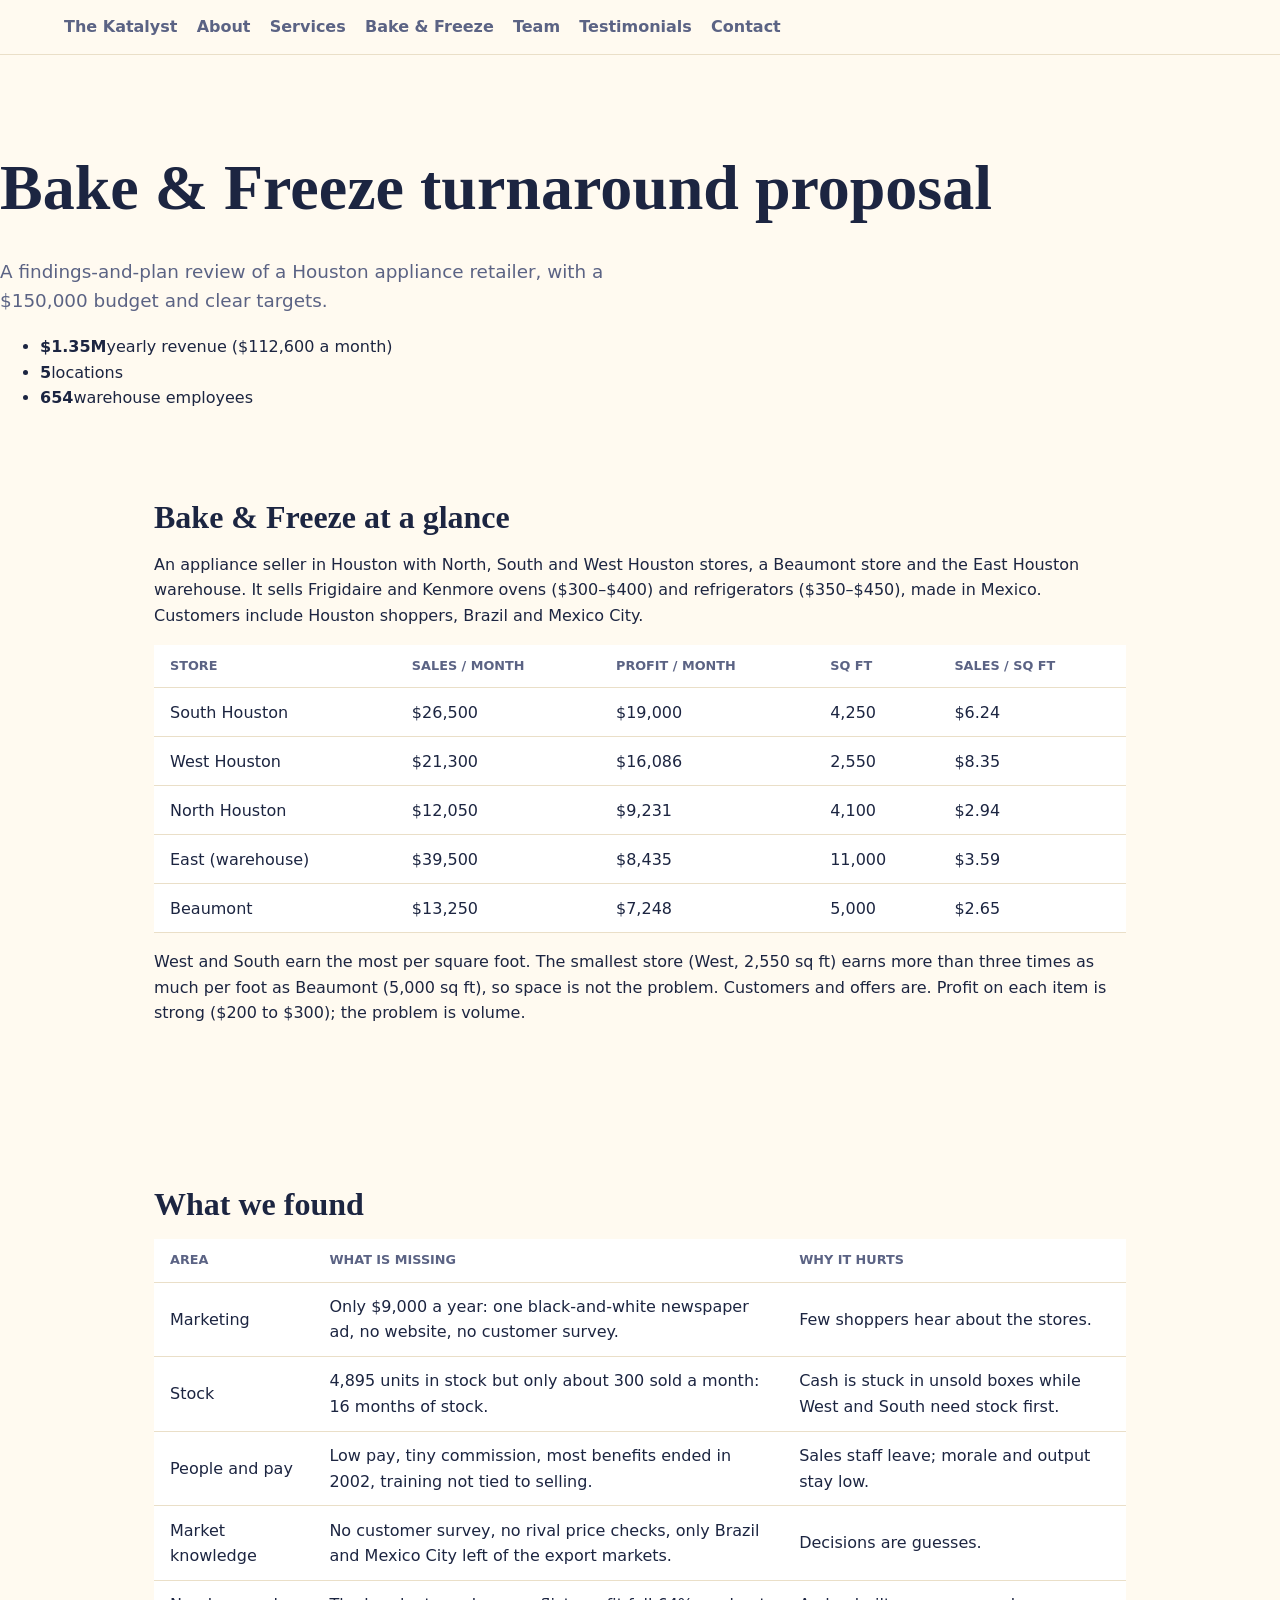
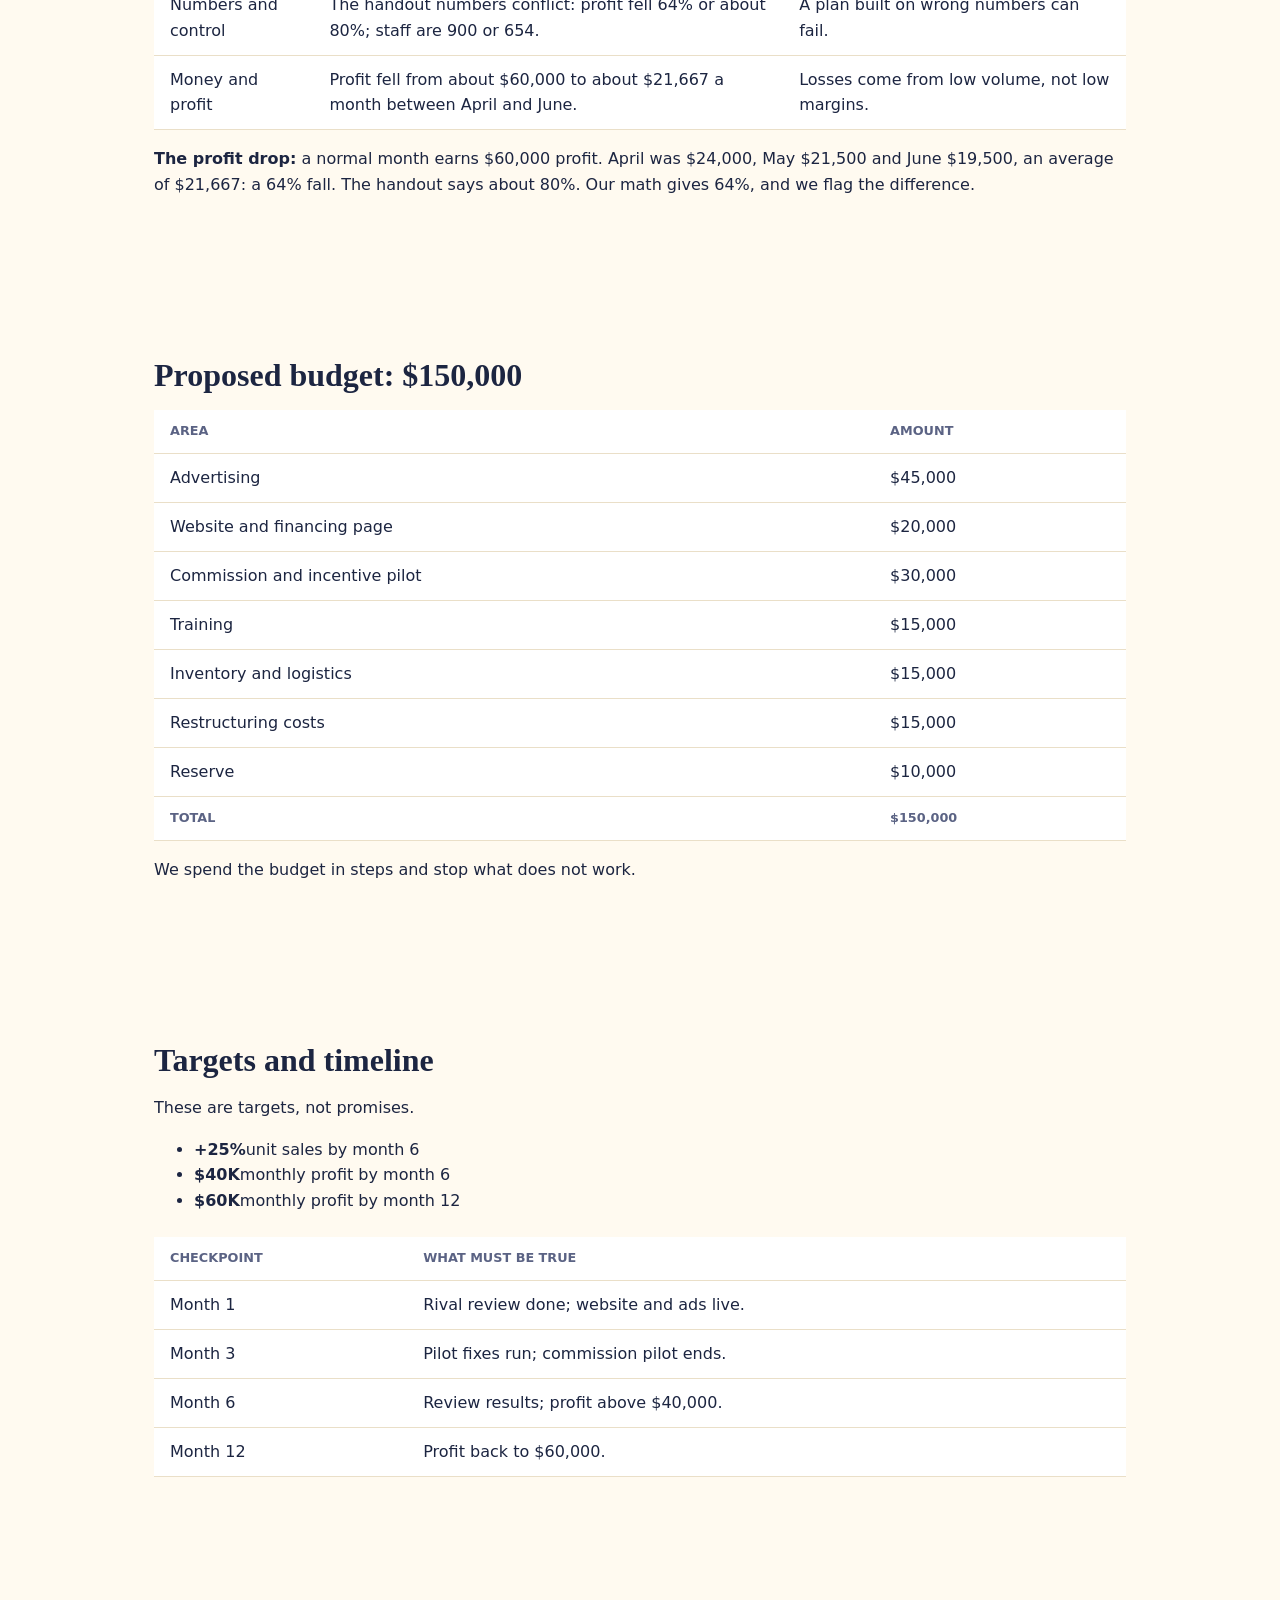
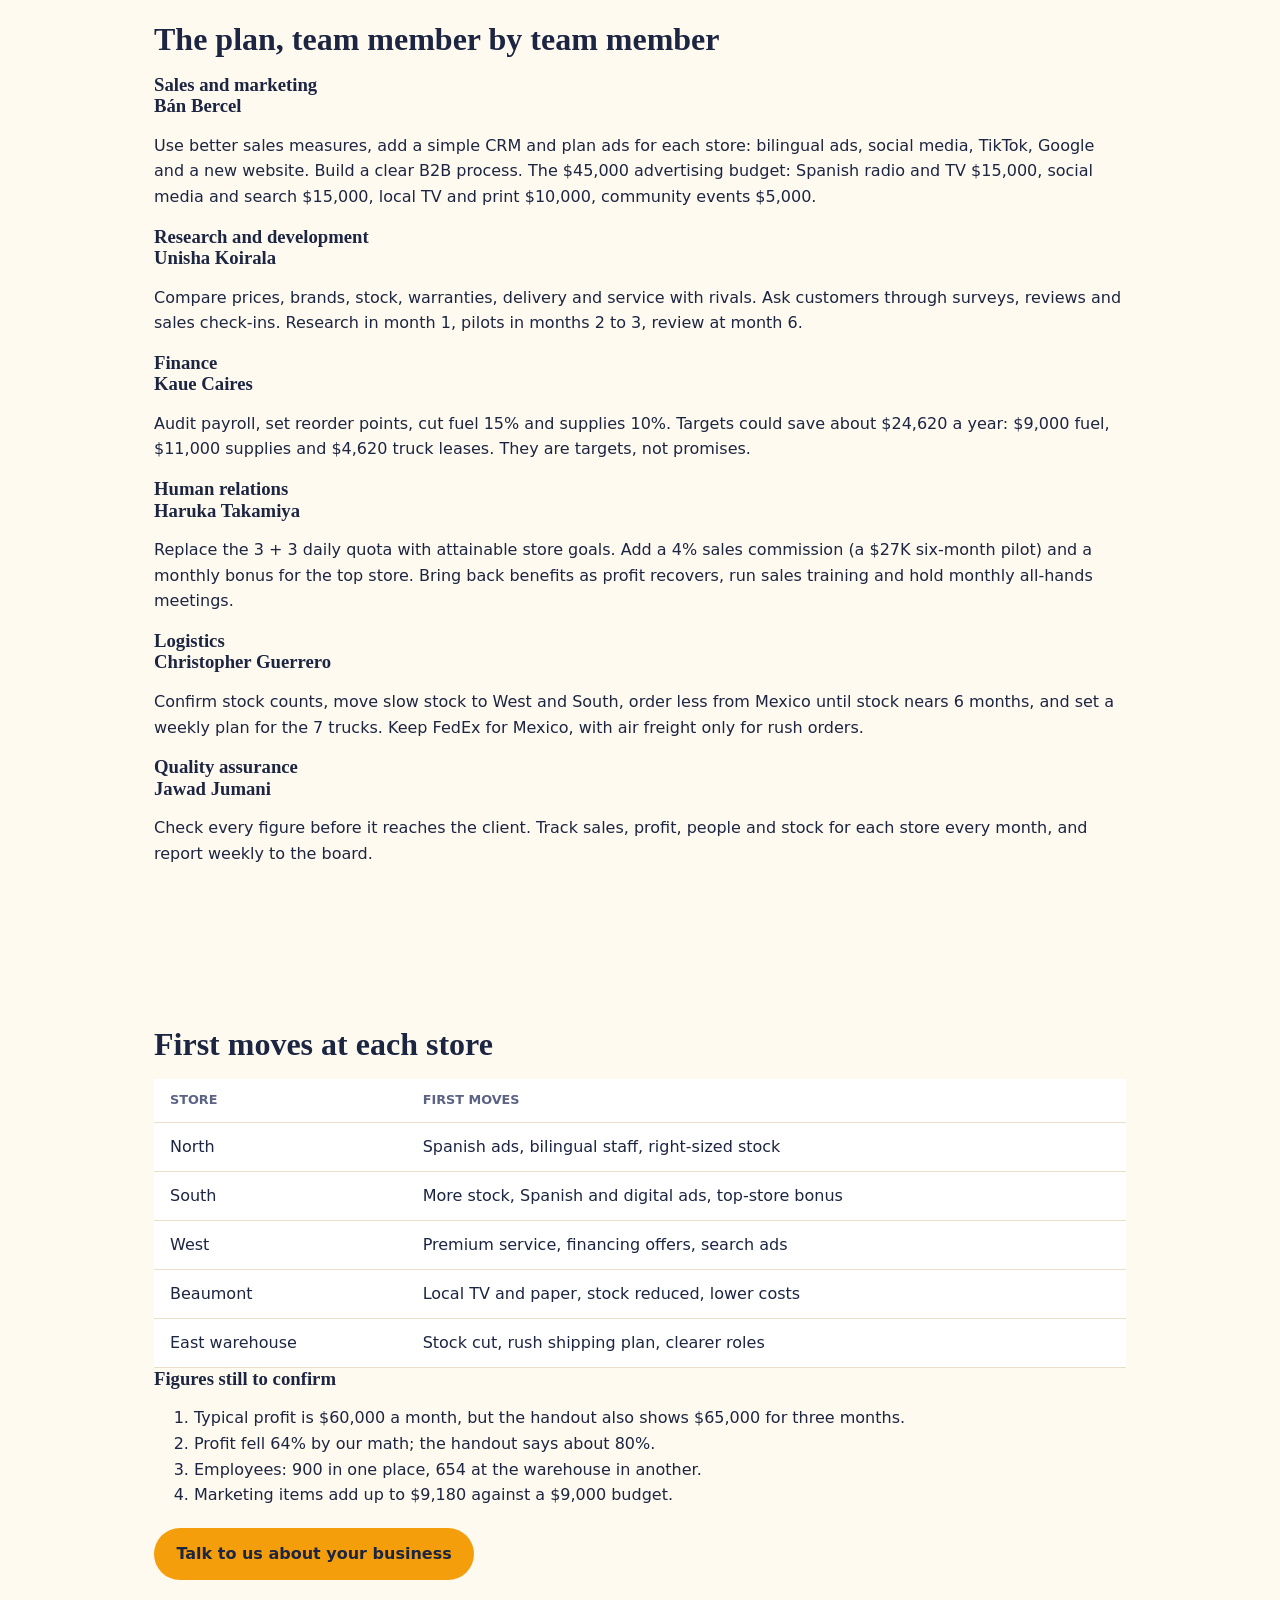
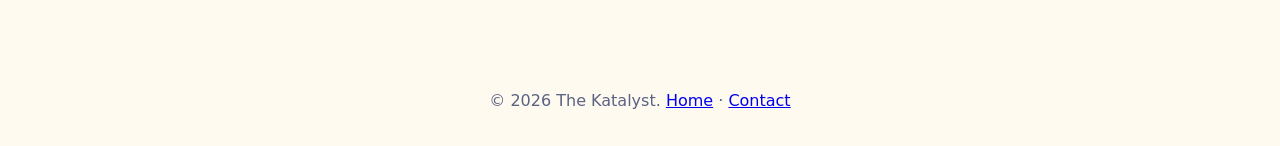
<file: The Katalyst.html.html>
<!DOCTYPE html>
<html lang="en"><head><meta charset="utf-8"><meta name="viewport" content="width=device-width,initial-scale=1">
<title>Bake &amp; Freeze Turnaround Proposal | The Katalyst</title><link rel="stylesheet" href="styles.css"></head><body>
<header class="top"><div class="wrap"><nav aria-label="Main">
<a class="logo" href="index.html">The Katalyst</a>
<a href="index.html#about">About</a><a href="index.html#services">Services</a><a href="proposal.html" aria-current="page">Bake &amp; Freeze</a><a href="index.html#team">Team</a><a href="index.html#testimonials">Testimonials</a><a href="index.html#contact">Contact</a></nav></div></header>
<main>
<div class="hero"><div class="wrap">
<h1>Bake &amp; Freeze turnaround proposal</h1>
<p>A findings-and-plan review of a Houston appliance retailer, with a $150,000 budget and clear targets.</p>
<ul class="facts"><li><b>$1.35M</b><span>yearly revenue ($112,600 a month)</span></li><li><b>5</b><span>locations</span></li><li><b>654</b><span>warehouse employees</span></li></ul>
</div></div>

<section><div class="wrap">
<h2>Bake &amp; Freeze at a glance</h2>
<p class="lead">An appliance seller in Houston with North, South and West Houston stores, a Beaumont store and the East Houston warehouse. It sells Frigidaire and Kenmore ovens ($300–$400) and refrigerators ($350–$450), made in Mexico. Customers include Houston shoppers, Brazil and Mexico City.</p>
<div class="scroll"><table><tr><th>Store</th><th>Sales / month</th><th>Profit / month</th><th>Sq ft</th><th>Sales / sq ft</th></tr>
<tr><td>South Houston</td><td>$26,500</td><td>$19,000</td><td>4,250</td><td>$6.24</td></tr>
<tr><td>West Houston</td><td>$21,300</td><td>$16,086</td><td>2,550</td><td>$8.35</td></tr>
<tr><td>North Houston</td><td>$12,050</td><td>$9,231</td><td>4,100</td><td>$2.94</td></tr>
<tr><td>East (warehouse)</td><td>$39,500</td><td>$8,435</td><td>11,000</td><td>$3.59</td></tr>
<tr><td>Beaumont</td><td>$13,250</td><td>$7,248</td><td>5,000</td><td>$2.65</td></tr></table></div>
<p>West and South earn the most per square foot. The smallest store (West, 2,550 sq ft) earns more than three times as much per foot as Beaumont (5,000 sq ft), so space is not the problem. Customers and offers are. Profit on each item is strong ($200 to $300); the problem is volume.</p>
</div></section>

<section class="alt"><div class="wrap">
<h2>What we found</h2>
<div class="scroll"><table><tr><th>Area</th><th>What is missing</th><th>Why it hurts</th></tr>
<tr><td>Marketing</td><td>Only $9,000 a year: one black-and-white newspaper ad, no website, no customer survey.</td><td>Few shoppers hear about the stores.</td></tr>
<tr><td>Stock</td><td>4,895 units in stock but only about 300 sold a month: 16 months of stock.</td><td>Cash is stuck in unsold boxes while West and South need stock first.</td></tr>
<tr><td>People and pay</td><td>Low pay, tiny commission, most benefits ended in 2002, training not tied to selling.</td><td>Sales staff leave; morale and output stay low.</td></tr>
<tr><td>Market knowledge</td><td>No customer survey, no rival price checks, only Brazil and Mexico City left of the export markets.</td><td>Decisions are guesses.</td></tr>
<tr><td>Numbers and control</td><td>The handout numbers conflict: profit fell 64% or about 80%; staff are 900 or 654.</td><td>A plan built on wrong numbers can fail.</td></tr>
<tr><td>Money and profit</td><td>Profit fell from about $60,000 to about $21,667 a month between April and June.</td><td>Losses come from low volume, not low margins.</td></tr></table></div>
<p><b>The profit drop:</b> a normal month earns $60,000 profit. April was $24,000, May $21,500 and June $19,500, an average of $21,667: a 64% fall. The handout says about 80%. Our math gives 64%, and we flag the difference.</p>
</div></section>

<section><div class="wrap">
<h2>Proposed budget: $150,000</h2>
<div class="scroll"><table><tr><th>Area</th><th>Amount</th></tr>
<tr><td>Advertising</td><td>$45,000</td></tr><tr><td>Website and financing page</td><td>$20,000</td></tr>
<tr><td>Commission and incentive pilot</td><td>$30,000</td></tr><tr><td>Training</td><td>$15,000</td></tr>
<tr><td>Inventory and logistics</td><td>$15,000</td></tr><tr><td>Restructuring costs</td><td>$15,000</td></tr>
<tr><td>Reserve</td><td>$10,000</td></tr><tr><th>Total</th><th>$150,000</th></tr></table></div>
<p>We spend the budget in steps and stop what does not work.</p>
</div></section>

<section class="alt"><div class="wrap">
<h2>Targets and timeline</h2>
<p>These are targets, not promises.</p>
<ul class="facts" style="margin-bottom:24px"><li><b style="color:var(--violet)">+25%</b><span>unit sales by month 6</span></li><li><b style="color:var(--violet)">$40K</b><span>monthly profit by month 6</span></li><li><b style="color:var(--violet)">$60K</b><span>monthly profit by month 12</span></li></ul>
<div class="scroll"><table><tr><th>Checkpoint</th><th>What must be true</th></tr>
<tr><td>Month 1</td><td>Rival review done; website and ads live.</td></tr>
<tr><td>Month 3</td><td>Pilot fixes run; commission pilot ends.</td></tr>
<tr><td>Month 6</td><td>Review results; profit above $40,000.</td></tr>
<tr><td>Month 12</td><td>Profit back to $60,000.</td></tr></table></div>
</div></section>

<section><div class="wrap">
<h2>The plan, team member by team member</h2>
<div class="rows">
<div><h3>Sales and marketing<br>Bán Bercel</h3><p>Use better sales measures, add a simple CRM and plan ads for each store: bilingual ads, social media, TikTok, Google and a new website. Build a clear B2B process. The $45,000 advertising budget: Spanish radio and TV $15,000, social media and search $15,000, local TV and print $10,000, community events $5,000.</p></div>
<div><h3>Research and development<br>Unisha Koirala</h3><p>Compare prices, brands, stock, warranties, delivery and service with rivals. Ask customers through surveys, reviews and sales check-ins. Research in month 1, pilots in months 2 to 3, review at month 6.</p></div>
<div><h3>Finance<br>Kaue Caires</h3><p>Audit payroll, set reorder points, cut fuel 15% and supplies 10%. Targets could save about $24,620 a year: $9,000 fuel, $11,000 supplies and $4,620 truck leases. They are targets, not promises.</p></div>
<div><h3>Human relations<br>Haruka Takamiya</h3><p>Replace the 3 + 3 daily quota with attainable store goals. Add a 4% sales commission (a $27K six-month pilot) and a monthly bonus for the top store. Bring back benefits as profit recovers, run sales training and hold monthly all-hands meetings.</p></div>
<div><h3>Logistics<br>Christopher Guerrero</h3><p>Confirm stock counts, move slow stock to West and South, order less from Mexico until stock nears 6 months, and set a weekly plan for the 7 trucks. Keep FedEx for Mexico, with air freight only for rush orders.</p></div>
<div><h3>Quality assurance<br>Jawad Jumani</h3><p>Check every figure before it reaches the client. Track sales, profit, people and stock for each store every month, and report weekly to the board.</p></div>
</div></div></section>

<section class="alt"><div class="wrap">
<h2>First moves at each store</h2>
<div class="scroll"><table><tr><th>Store</th><th>First moves</th></tr>
<tr><td>North</td><td>Spanish ads, bilingual staff, right-sized stock</td></tr>
<tr><td>South</td><td>More stock, Spanish and digital ads, top-store bonus</td></tr>
<tr><td>West</td><td>Premium service, financing offers, search ads</td></tr>
<tr><td>Beaumont</td><td>Local TV and paper, stock reduced, lower costs</td></tr>
<tr><td>East warehouse</td><td>Stock cut, rush shipping plan, clearer roles</td></tr></table></div>
<h3>Figures still to confirm</h3>
<ol><li>Typical profit is $60,000 a month, but the handout also shows $65,000 for three months.</li><li>Profit fell 64% by our math; the handout says about 80%.</li><li>Employees: 900 in one place, 654 at the warehouse in another.</li><li>Marketing items add up to $9,180 against a $9,000 budget.</li></ol>
<a class="btn" href="index.html#contact">Talk to us about your business</a>
</div></section>
</main>
<footer class="site"><div class="wrap">© 2026 The Katalyst. <a href="index.html">Home</a> · <a href="index.html#contact">Contact</a></div></footer>
</body></html>
</file>
<file: styles.css>
:root{--bg:#fffaf0;--card:#fff;--ink:#1c2541;--mute:#5b6384;--mango:#f59e0b;--line:#eadfc8}
@media(prefers-color-scheme:dark){:root{--bg:#10162b;--card:#192040;--ink:#f4efe3;--mute:#a9b0cc;--line:#2a3359}}
*{box-sizing:border-box}html{scroll-behavior:smooth}
body{margin:0;background:var(--bg);color:var(--ink);font:16px/1.6 Inter,system-ui,sans-serif}
h1,h2,h3{font-family:Fraunces,Georgia,serif;line-height:1.15;margin:0 0 .5em}
h1{font-size:clamp(2.2rem,6vw,4rem);font-weight:800}h2{font-size:2rem}
nav{position:sticky;top:0;z-index:5;display:flex;gap:1.2rem;flex-wrap:wrap;align-items:center;padding:.9rem 5vw;background:var(--bg);border-bottom:1px solid var(--line)}
nav b{font-family:Fraunces,serif;font-size:1.2rem;margin-right:auto}nav a{color:var(--mute);text-decoration:none;font-weight:600;text-transform:capitalize}nav a:hover{color:var(--mango)}
section{padding:4.5rem 5vw;max-width:1100px;margin:auto}
.hero{padding-top:6rem}.hero em{color:var(--mango);font-style:normal}.hero p{max-width:620px;color:var(--mute);font-size:1.15rem}
.btn{display:inline-block;background:var(--mango);color:#1c2541;padding:.8rem 1.4rem;border-radius:999px;font-weight:600;text-decoration:none;border:0;cursor:pointer;font:inherit;font-weight:600;margin:.3rem .6rem .3rem 0}
.btn.alt{background:transparent;border:2px solid var(--mango);color:var(--ink)}
.grid{display:grid;gap:1rem;grid-template-columns:repeat(auto-fit,minmax(240px,1fr))}
.card{background:var(--card);border:1px solid var(--line);border-radius:16px;padding:1.3rem;transition:transform .2s}.card:hover{transform:translateY(-4px)}
.stat b{display:block;font:800 2.2rem Fraunces,serif;color:var(--mango)}
.tl{border-left:3px solid var(--mango);padding-left:1rem;margin:0 0 1rem}.tl b{color:var(--mango)}
table{width:100%;border-collapse:collapse;background:var(--card)}
th,td{padding:.7rem 1rem;text-align:left;border-bottom:1px solid var(--line)}th{color:var(--mute);font-size:.8rem;text-transform:uppercase}
.wrap{overflow-x:auto}.bar{height:10px;background:var(--mango);border-radius:6px;margin-top:.3rem}
form{display:grid;gap:.8rem;max-width:520px}input,textarea{padding:.8rem;border-radius:10px;border:1px solid var(--line);background:var(--card);color:var(--ink);font:inherit}
footer{text-align:center;padding:2rem;color:var(--mute)}.avatar{width:44px;height:44px;border-radius:50%;background:var(--mango);color:#1c2541;display:grid;place-items:center;font-weight:800;margin-bottom:.6rem}
</file>
